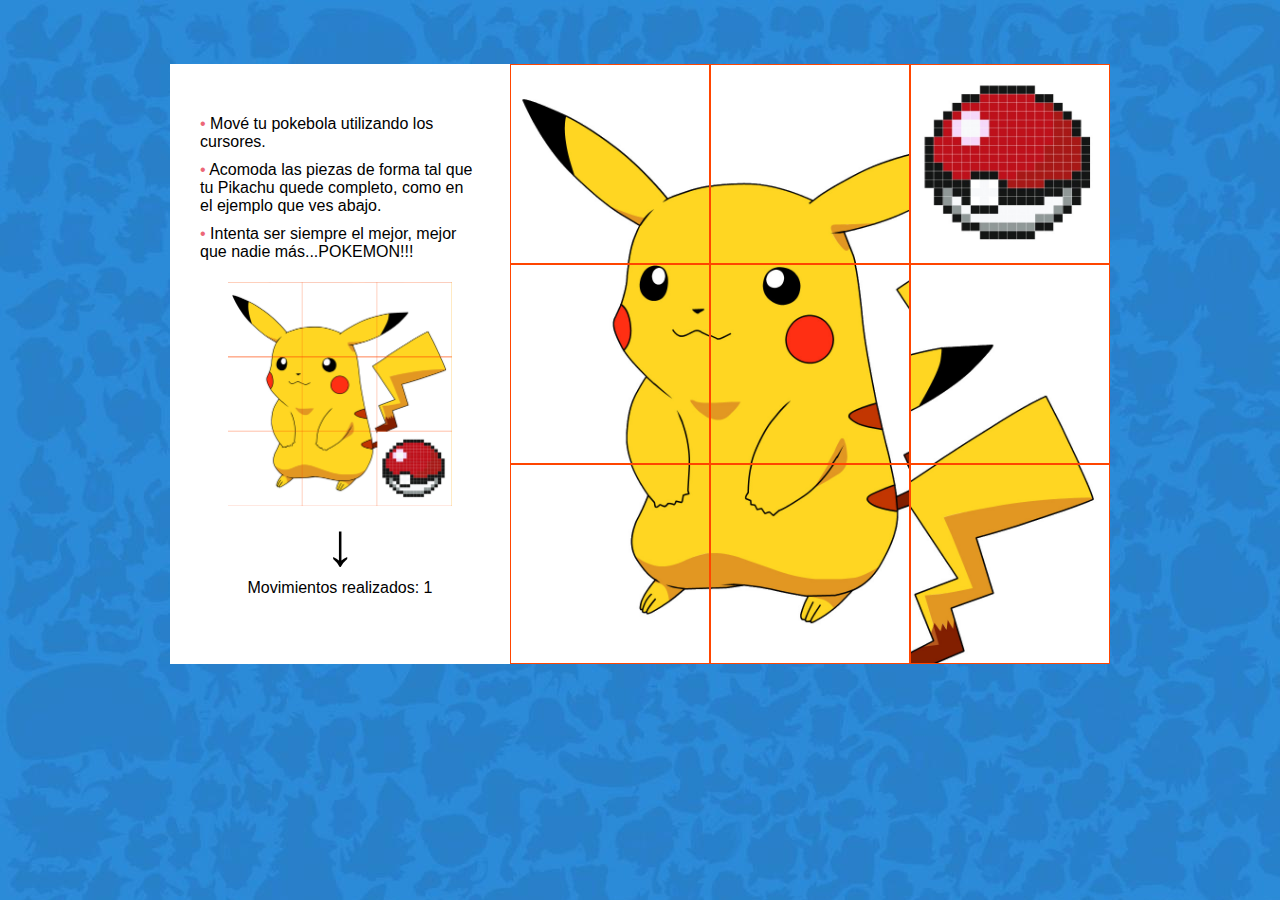
<file: index.html>
<!DOCTYPE html>
<html>
  <head>
    <meta charset="utf-8">
    <title>Pikachu Arcade</title>
    <link rel="stylesheet" href="css/juego.css">
    <link rel="shortcut icon" type="image/x-icon" href="images/favicon.png"/>
  </head>
  <body>
    <div class="col-40">
    
      <div id="titulo">
      </div>
      <div id="instrucciones">
        <ul id="lista-instrucciones">
        </ul>
      </div>
      <div id="objetivo">
				<img src="images/final2.png" alt="Modelo terminado">
        <div class="texto-centrado">
          
        </div>
      </div>
      <div id="ultimo-mov">				
        <div id="flecha" class="texto-centrado">
          
        </div>
      </div>
      <div id="cantidad-movimientos" class="texto-centrado"></div>
      
    </div>
    <div class="col-60">
      <div id="juego">
				<div class="pieces" id="pieza1"><img src="images\1.jpg" alt="Pieza de puzzle número1"></div>
				<div class="pieces" id="pieza2"><img src="images\2.jpg" alt="Pieza de puzzle número2"></div>
				<div class="pieces" id="pieza3"><img src="images\3.jpg" alt="Pieza de puzzle número3"></div>
				<div class="pieces" id="pieza4"><img src="images\4.jpg" alt="Pieza de puzzle número4"></div>
				<div class="pieces" id="pieza5"><img src="images\5.jpg" alt="Pieza de puzzle número5"></div>
				<div class="pieces" id="pieza6"><img src="images\6.jpg" alt="Pieza de puzzle número6"></div>
				<div class="pieces" id="pieza7"><img src="images\7.jpg" alt="Pieza de puzzle número7"></div>
				<div class="pieces" id="pieza8"><img src="images\8.jpg" alt="Pieza de puzzle número8"></div>
				<div class="pieces" id="pieza9"><img src="images\9.jpg" alt="Pieza de puzzle número9"></div>
      </div>
    </div>
    <div id="footer">
      
    </div>
    <script src="js/juego.js"></script>
  </body>
</html>
</file>
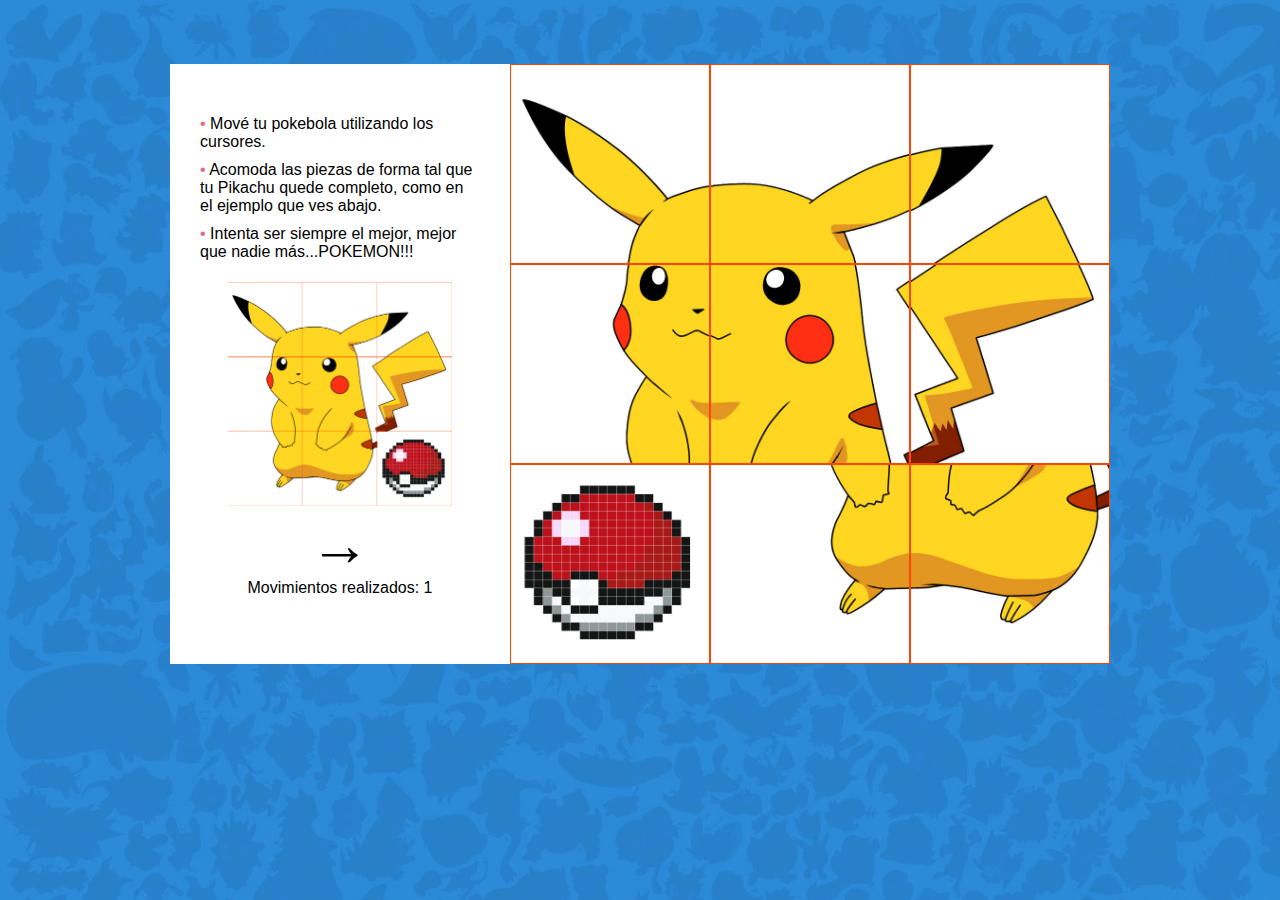
<file: juego.html>
<!DOCTYPE html>
<html>
  <head>
    <meta charset="utf-8">
    <title>Pikachu Arcade</title>
    <link rel="stylesheet" href="css/juego.css">
    <link rel="shortcut icon" type="image/x-icon" href="images/favicon.png"/>
  </head>
  <body>
    <div class="col-40">
    
      <div id="titulo">
      </div>
      <div id="instrucciones">
        <ul id="lista-instrucciones">
        </ul>
      </div>
      <div id="objetivo">
				<img src="images/final2.png" alt="Modelo terminado">
        <div class="texto-centrado">
          
        </div>
      </div>
      <div id="ultimo-mov">				
        <div id="flecha" class="texto-centrado">
          
        </div>
      </div>
      <div id="cantidad-movimientos" class="texto-centrado"></div>
      
    </div>
    <div class="col-60">
      <div id="juego">
				<div class="pieces" id="pieza1"><img src="images\1.jpg" alt="Pieza de puzzle número1"></div>
				<div class="pieces" id="pieza2"><img src="images\2.jpg" alt="Pieza de puzzle número2"></div>
				<div class="pieces" id="pieza3"><img src="images\3.jpg" alt="Pieza de puzzle número3"></div>
				<div class="pieces" id="pieza4"><img src="images\4.jpg" alt="Pieza de puzzle número4"></div>
				<div class="pieces" id="pieza5"><img src="images\5.jpg" alt="Pieza de puzzle número5"></div>
				<div class="pieces" id="pieza6"><img src="images\6.jpg" alt="Pieza de puzzle número6"></div>
				<div class="pieces" id="pieza7"><img src="images\7.jpg" alt="Pieza de puzzle número7"></div>
				<div class="pieces" id="pieza8"><img src="images\8.jpg" alt="Pieza de puzzle número8"></div>
				<div class="pieces" id="pieza9"><img src="images\9.jpg" alt="Pieza de puzzle número9"></div>
      </div>
    </div>
    <div id="footer">
      
    </div>
    <script src="js/juego.js"></script>
  </body>
</html>
</file>
<file: css/juego.css>
/*Código armado por La Foca Loca S.A. No modificar*/
body {
  font-family: Arial, sans-serif;
  width: 940px;
  margin: 5% auto;
  min-height: 100%;
  background-image: url(../images/pokemon.jpg);
}
ul {
  padding-left: 0;
  list-style: none;
}
li {
  padding: 5px 0;
  animation: fadein 5s;
}
li::before {
  content: "• ";
  color: #EC6778;
}

.col-40 h1 {
  font-size: 20px;
  color: #E84A5F;
}

.col-40, .col-60 {
  display: table-cell;
  margin: 0;
  vertical-align: top;
}
.col-40 {
  background: #FFF;
  padding: 30px;
	color: #000;
}

.col-60 {
  background: #E84A5F;

}

#flecha{
  font-size: 60px;
}

.texto-centrado {
  text-align: center;
}

#juego div {
  text-align: center;
  animation: fadein 2s;
}

#juego {
	background-color: orange;
	height: 600px;
	width: 600px;
}

.pieces {
	width: 33.33%;
	height: 33.33%;
	float: left;
}
.pieces img{	
	width: 100%;
	height: 100%;
	box-sizing: border-box;
	border: 1px solid orangered;
	border-collapse: separate;  
}

#objetivo img {
	width: 80%;
	height: 80%;
	position: relative;
	left: 10%;
}

@keyframes fadein {
  from { opacity: 0; }
  to   { opacity: 1; }
}
</file>
